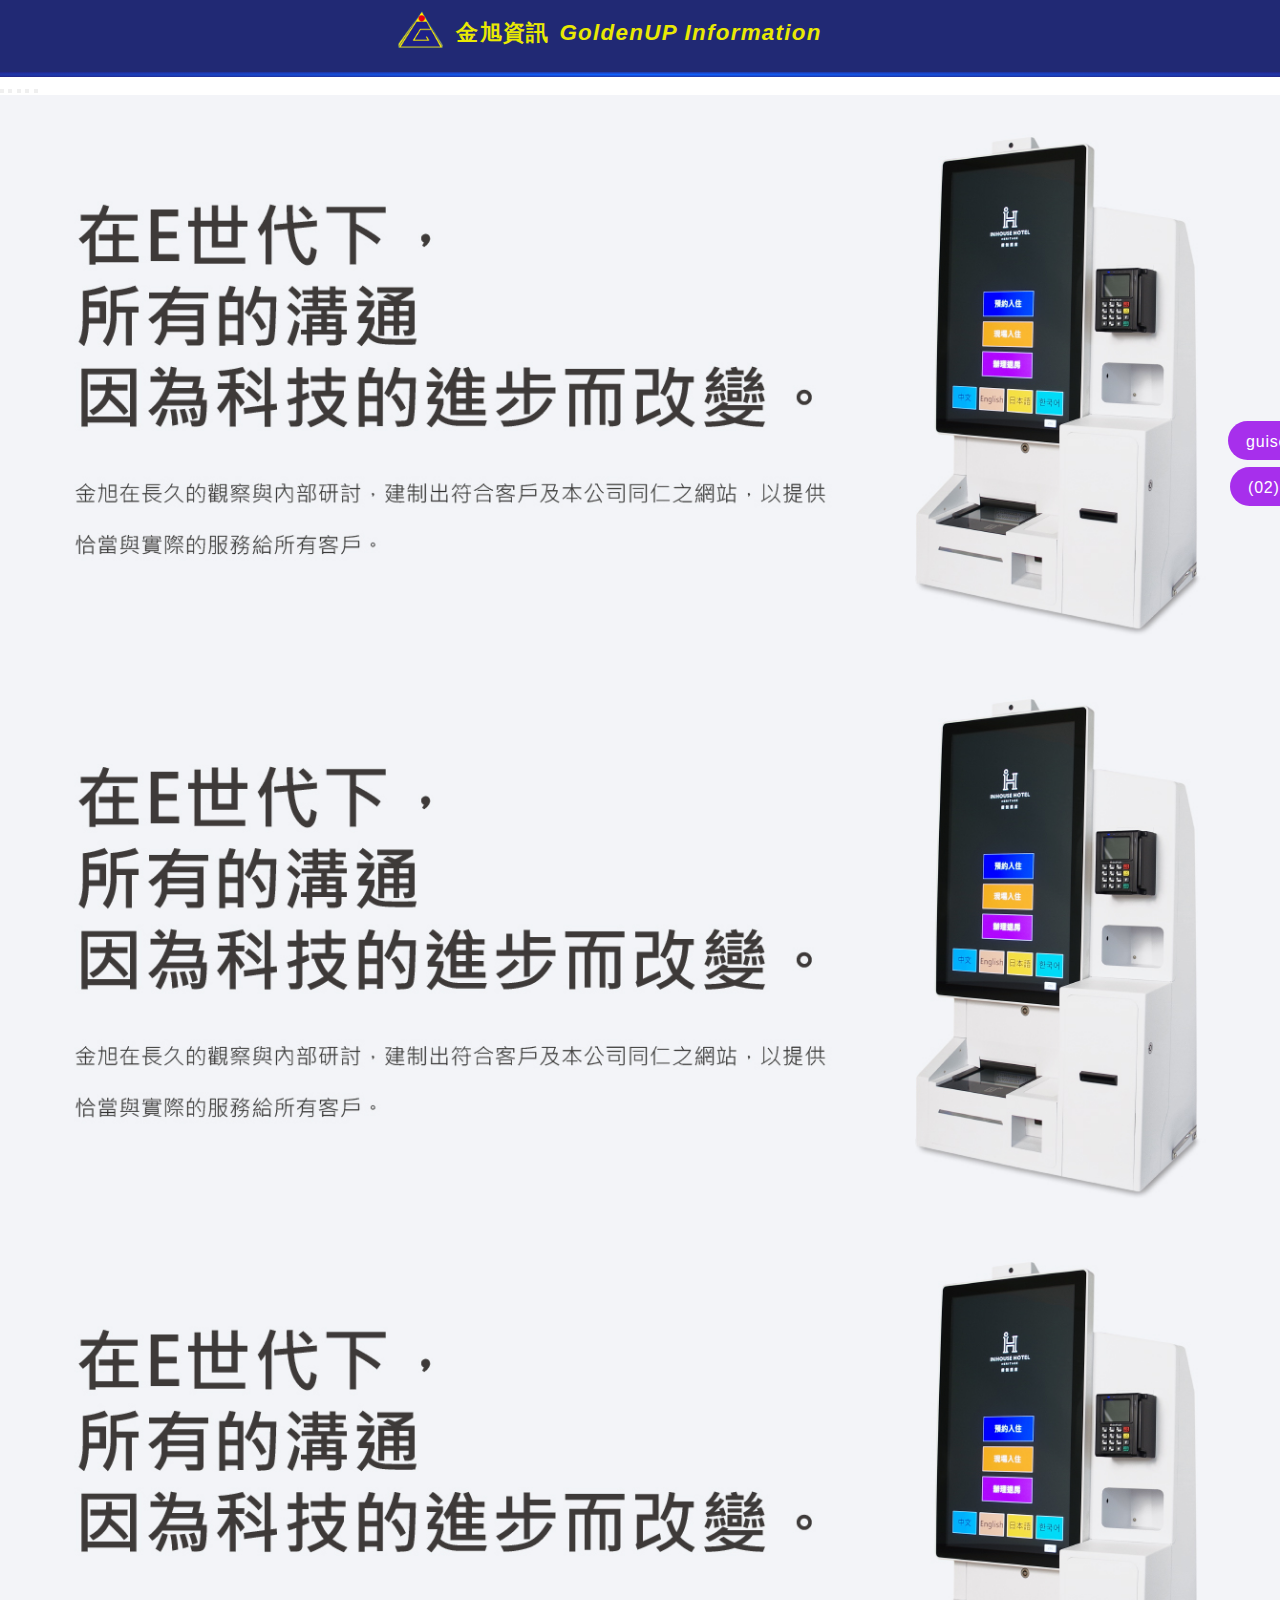
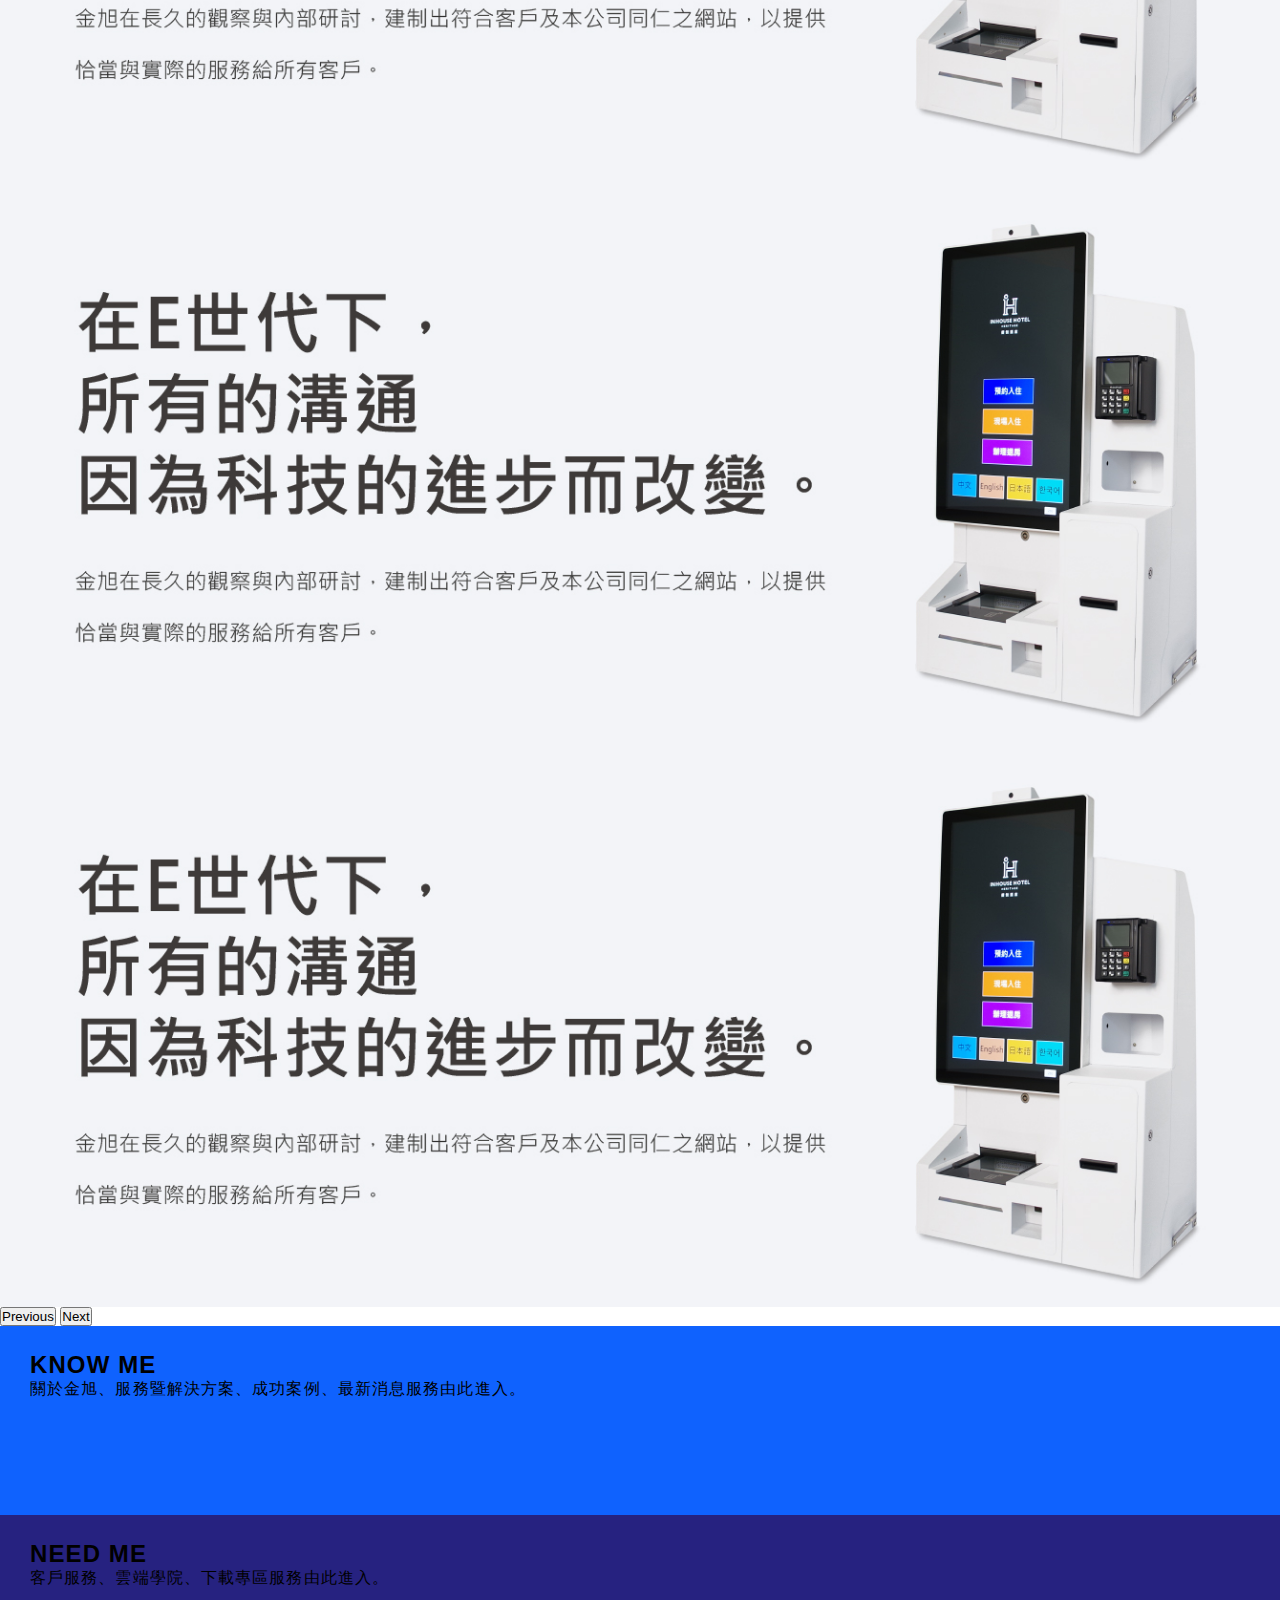
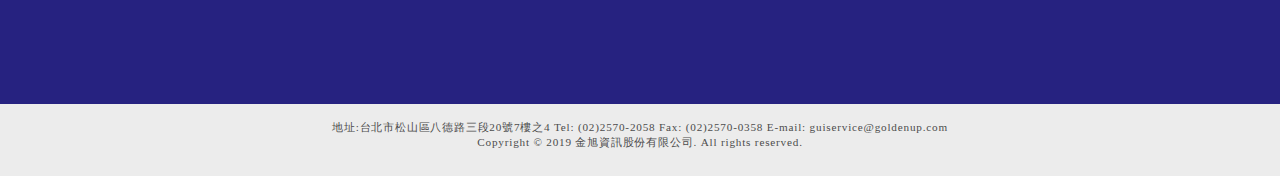
<file: index.html>
<!DOCTYPE html>
<html lang="zh-hant-tw">

<head>
  <meta charset="UTF-8">
  <meta name="viewport" content="width=device-width, initial-scale=1.0, shrink-to-fit=no">
  <meta name="keywords" content="金旭,金旭資訊">
  <meta name="description" content="金旭提供飯店前台後台,餐飲前台後台,產後護理之家,金旭資訊">
  <link rel="icon" href="./images/favicon.ico">
  <!-- Bootstrap CSS -->
  <link href="https://cdn.jsdelivr.net/npm/bootstrap@5.1.3/dist/css/bootstrap.min.css" rel="stylesheet"
    integrity="sha384-1BmE4kWBq78iYhFldvKuhfTAU6auU8tT94WrHftjDbrCEXSU1oBoqyl2QvZ6jIW3" crossorigin="anonymous">
  <!--  Font Awesome -->
  <link rel="stylesheet" href="https://pro.fontawesome.com/releases/v5.10.0/css/all.css"
    integrity="sha384-AYmEC3Yw5cVb3ZcuHtOA93w35dYTsvhLPVnYs9eStHfGJvOvKxVfELGroGkvsg+p" crossorigin="anonymous">

  <link rel="stylesheet" href="style.css">
  <title>金旭資訊股份有限公司</title>
</head>

<body>
 <!-----------------header------------------>
  <header>
    <a href="#" title="回首頁">
      <figure class="company_logo"><img src="./images/logo.png" alt="金旭資訊商標"></figure>
      <h1 class="company_text">金旭資訊<span>GoldenUP Information</span></h1>
    </a>
  </header>
  <div class="line"></div>
  <!-----------------aside------------------>
  <aside>
    <div id="company_bar_email"><a href="#">
        <i class="fas fa-envelope"></i>
        <p>guiservice@goldenup.com</p>
      </a>
    </div>

    <div id="company_bar_tel"><a href="#">
        <i class="fas fa-phone-alt"></i>
        <p>(02)2570-2058</p>
      </a>
    </div>
  </aside>
 <!------------------main------------------>
  <main>
    <div id="carouselExampleIndicators" class="carousel slide " data-bs-ride="carousel">
      <div class="carousel-indicators " >
        <button type="button" data-bs-target="#carouselExampleIndicators" data-bs-slide-to="0" class="active"
          aria-current="true" aria-label="Slide 1" ></button>
        <button type="button" data-bs-target="#carouselExampleIndicators" data-bs-slide-to="1"
          aria-label="Slide 2"></button>
        <button type="button" data-bs-target="#carouselExampleIndicators" data-bs-slide-to="2"
          aria-label="Slide 3"></button>
        <button type="button" data-bs-target="#carouselExampleIndicators" data-bs-slide-to="3"
          aria-label="Slide 4"></button>
        <button type="button" data-bs-target="#carouselExampleIndicators" data-bs-slide-to="4"
          aria-label="Slide 5"></button>
      </div>
      <div class="carousel-inner">
        <div class="carousel-item active">
          <picture>
            <source media="(min-width: 992px)" srcset="./images/news_1.jpg">
            <source media="(min-width: 768px)" srcset="./images/news_3_md.jpg">
            <source media="(max-width: 767px)" srcset="./images/news_2_md.jpg">
            <img src="./images/news_1.jpg" class="d-block img-object" alt="banner0">
          </picture>
        </div>

        <div class="carousel-item">
          <picture>
            <source media="(min-width: 992px)" srcset="./images/news_1.jpg">
            <source media="(min-width: 768px)" srcset="./images/news_3_md.jpg">
            <source media="(max-width: 575.98px)" srcset="./images/news_2_md.jpg">
            <img src="./images/news_1.jpg" class="d-block img-object" alt="banner1">
          </picture>
        </div>

        <div class="carousel-item">
          <picture>
            <source media="(min-width: 992px)" srcset="./images/news_1.jpg">
            <source media="(min-width: 768px)" srcset="./images/news_3_md.jpg">
            <source media="(max-width: 575.98px)" srcset="./images/news_2_md.jpg">
            <img src="./images/news_1.jpg" class="d-block img-object" alt="banner2">
          </picture>
        </div>

        <div class="carousel-item">
          <picture>
            <source media="(min-width: 992px)" srcset="./images/news_1.jpg">
            <source media="(min-width: 768px)" srcset="./images/news_3_md.jpg">
            <source media="(max-width: 575.98px)" srcset="./images/news_2_md.jpg">
            <img src="./images/news_1.jpg" class="d-block img-object" alt="banner3">
          </picture>
        </div>

        <div class="carousel-item">
          <picture>
            <source media="(min-width: 992px)" srcset="./images/news_1.jpg">
            <source media="(min-width: 768px)" srcset="./images/news_3_md.jpg">
            <source media="(max-width: 575.98px)" srcset="./images/news_2_md.jpg">
            <img src="./images/news_1.jpg" class="d-block img-object" alt="banner4">
          </picture>
        </div>
      </div>

      <button class="carousel-control-prev" type="button" data-bs-target="#carouselExampleIndicators"
        data-bs-slide="prev">
        <span class="carousel-control-prev-icon btn-secondary" aria-hidden="true"></span>
        <span class="visually-hidden">Previous</span>
      </button>
      <button class="carousel-control-next" type="button" data-bs-target="#carouselExampleIndicators"
        data-bs-slide="next">
        <span class="carousel-control-next-icon btn-secondary" aria-hidden="true"></span>
        <span class="visually-hidden">Next</span>
      </button>
    </div>
  </main>
  <!-------------------section----------------->
    <section class="container-fluid">
      <div class="row">
        <div class="demo demo-primary  col-12 col-md-12 col-lg-6">
            <h2 class="text-white ">KNOW ME</h2>
            <p class="text-white">關於金旭、服務暨解決方案、成功案例、最新消息服務由此進入。</p>
            <a href="#" title="關於金旭、服務暨解決方案、成功案例、最新消息服務由此進入。"></a>
        </div>
        <div class="demo demo-material-indigo mr-10 col-12 col-md-12 col-lg-6">
            <h2 class="text-white">NEED ME</h2>
            <p class="text-white">客戶服務、雲端學院、下載專區服務由此進入。</p>
            <a href="#" title="客戶服務、雲端學院、下載專區服務由此進入。"></a>
        </div>
      </div>
    </section>
   <!------------------footer----------------->
    <div class="container-fluid mx-0 px-0">
      <footer class="d-flex  justify-content-center demo demo-material-lightgrey" >地址:台北市松山區八德路三段20號7樓之4 Tel: (02)2570-2058 Fax: (02)2570-0358 E-mail: guiservice@goldenup.com<br>
        Copyright © 2019 金旭資訊股份有限公司. All rights reserved.</br>
    </footer>


    
    <!-- jQ原生碼 -->
    <script src="./script/jquery-3.6.0.min.js"></script>

    <!-- Option 1: Bootstrap Bundle with Popper -->
    <script src="https://cdn.jsdelivr.net/npm/bootstrap@5.1.3/dist/js/bootstrap.bundle.min.js"
      integrity="sha384-ka7Sk0Gln4gmtz2MlQnikT1wXgYsOg+OMhuP+IlRH9sENBO0LRn5q+8nbTov4+1p"
      crossorigin="anonymous"></script>

    <!-- 自訂的jQ -->
    <script src="./script/myscript.js"></script>

</body>

</html>
</file>
<file: style.css>
@charset "UTF-8";
@import url("https://fonts.googleapis.com/css2?family=Montserrat&display=swap");

@font-face {
    font-family: 'Roboto', sans-serif;
    src        : url(./webfont/Bayon-Regular.ttf);

    font-family: 'Karma', serif;
    src        : url(./webfont/Karma-SemiBold.ttf)
}

/* 在google fonts網頁，選取字型100、400、700，點選import複製連結，再CSS下方font-family:"Noto Sans TC"寫入 */


/* -------------統一------------- */
* {
    margin                  : 0;
    padding                 : 0;
    box-sizing              : border-box;
    /* 不要加邊框(border)與內距(padding) */
    -webkit-box-sizing      : border-box;
    -moz-box-sizing         : border-box;
    -webkit-text-size-adjust: 100%;
}

body {
    font-family: "Noto Sans TC", Arial, Helvetica, "黑體-繁", "Heiti TC",
        "微軟正黑體", "Microsoft JhengHei", 'Roboto', 'Karma', sans-serif;
}

/* "Noto Sans TC"goole fonts 思源黑體要排在第一順位，黑體才不會壞掉。 */

img {
    display: block;
    width  : 100%;
}

a {
    text-decoration: none;
}

/* ---------------header---------------- */
header {
    position       : relative;
    display        : flex;
    justify-content: center;
}

.line {
    background-image: radial-gradient(#0f62fe 0%, #262280 100%);
    height          : .5vh;
    width           : 100%;
}


.company_logo {
    position: absolute;
    display : inline-block;
}

.company_text {
    padding-top   : 15px;
    letter-spacing: 0.08rem;
    /* 字體的間距 */
    font-family   : 'Roboto', sans-serif;
    color         : rgb(233, 233, 3);
    /* nowrap對待空白字元的方式跟 normal 一樣，且會強制不換行。 */
}

.company_text span {
    font-style  : italic;
    padding-left: 10px;
}


@media (max-width: 767px) {
    header {
        background: rgb(33, 41, 116);
    }

    .company_logo {
        width      : 38px;
        padding-top: 8px;
    }

    .company_text {
        padding-top : 15px;
        font-size   : 1.1rem;
        padding-left: 48px;
        /* logo與文字之間 */
    }
}

/* 平板 */
@media (min-width: 768px) {
    header {
        background: rgb(33, 41, 116);
    }

    .company_logo {
        width      : 43px;
        padding-top: 11px;
        margin     : 0 0 0 -60px;
    }

    .company_text {
        padding-top  : 17px;
        font-size    : 1.4rem;
        padding-right: 0px;
        /* logo與文字之間 */
    }
}

/* 桌機版 */
@media (min-width: 992px) {
    header {
        height    : 8vh;
        background: rgb(33, 41, 116);
    }

    .company_text {
        margin       : 0 0 0 -60px;
        padding-left : 58px;
        padding-right: 0px;
    }

    .company_logo {
        width      : 45px;
        padding-top: 11px;

    }
}

/* ---------------aside---------------- */
aside {
    position      : absolute;
    /* 浮動視窗 */
    z-index       : 9999;
    letter-spacing: .05rem;
}

#company_bar_email {
    position          : fixed;
    background-color  : rgb(167, 47, 236);
    height            : 39px;
    border-radius     : 22px 0 0 22px;
    -webkit-transform : translate3d(219px, 0, 0);
    -moz-transform    : translate3d(219px, 0, 0);
    -o-transform      : translate3d(219px, 0, 0);
    -ms-transform     : translate3d(219px, 0, 0);
    transform         : translate3d(219px, 0, 0);
    -webkit-transition: -webkit-transform 0.3s ease-in-out;
    -moz-transition   : -moz-transform 0.3s ease-in-out;
    -o-transition     : -o-transform 0.3s ease-in-out;
    -ms-transition    : -ms-transform 0.3s ease-in-out;
    transition        : transform 0.3s ease-in-out;
}

#company_bar_email p,
#company_bar_tel p {
    display: inline-block;
    color  : #fff;
}

#company_bar_tel {
    position          : fixed;
    background-color  : rgb(167, 47, 236);
    height            : 39px;
    border-radius     : 22px 0 0 22px;
    width             : 200px;
    -webkit-transform : translate3d(150px, 0, 0);
    -moz-transform    : translate3d(150px, 0, 0);
    -o-transform      : translate3d(150px, 0, 0);
    -ms-transform     : translate3d(150px, 0, 0);
    transform         : translate3d(150px, 0, 0);
    -webkit-transition: -webkit-transform 0.3s ease-in-out;
    -moz-transition   : -moz-transform 0.3s ease-in-out;
    -o-transition     : -o-transform 0.3s ease-in-out;
    -ms-transition    : -ms-transform 0.3s ease-in-out;
    transition        : transform 0.3s ease-in-out;
}

#company_bar_email:hover {
    -webkit-transform: translate3d(0, 0, 0);
    -moz-transform   : translate3d(0, 0, 0);
    -o-transform     : translate3d(0, 0, 0);
    -ms-transform    : translate3d(0, 0, 0);
    transform        : translate3d(0, 0, 0);
}

#company_bar_tel:hover {
    -webkit-transform: translate3d(0, 0, 0);
    -moz-transform   : translate3d(0, 0, 0);
    -o-transform     : translate3d(0, 0, 0);
    -ms-transform    : translate3d(0, 0, 0);
    transform        : translate3d(0, 0, 0);
}

i,
i::before,
i::after {
    margin-right: 10px;
    margin-left : 8px;
    font-size   : 19px;
    line-height : 2.1;
    color       : rgb(243, 243, 243);
}

/* 手機版 */
@media (max-width: 575.98px) {
    #company_bar_email {
        width: 280px;
        right: -9px;
        top  : 70px;
    }

    #company_bar_tel {
        width: 211px;
        right: -9px;
        top  : 116px;
    }
}

/* 手機版 */
@media (max-width: 736px) {
    #company_bar_email {
        width: 280px;
        right: -9px;
        top  : 70px;
    }

    #company_bar_tel {
        width: 211px;
        right: -9px;
        top  : 116px;
    }
}


/* 平板 */
@media (min-width: 768px) {
    #company_bar_email {
        width: 342px;
        right: -67px;
        top  : 245px;
    }

    #company_bar_tel {
        width: 274px;
        right: -67px;
        top  : 294px;
    }

}

/* 桌機版 */
@media (min-width: 992px) {
    #company_bar_email {
        width: 271px;
        right: 0px;
        top  : 421px;
    }

    #company_bar_tel {
        width: 200px;
        right: 0px;
        top  : 467px;
    }
}

/* ------------------main----------------- */
.img-object {
    object-fit: cover;
    width     : 100%;
    height    : calc(100vh - 37.5vh)
}

.carousel-control-prev-icon,
.carousel-control-next-icon {
    border-radius: 6px
}

/* 手機版 */
@media (max-width: 767px) {
    .carousel-inner {
        width: 100%;
    }
}

/* -----------------section--------------- */
.demo-primary {
    font-family     : 'Roboto', sans-serif;
    background-color: #0f62fe;
    height          : 21vh;
    letter-spacing  : 1.1px;
    padding-right   : 60px;
    padding-top     : 25px;
}

.demo-material-indigo {
    font-family     : 'Roboto', sans-serif;
    background-color: #262280;
    height          : 21vh;
    letter-spacing  : 1.1px;
    padding-right   : 60px;
    padding-top     : 25px;
}

.text-white {
    padding-left: 30px;
}

/* ----------------footer--------------- */
footer {

    font-family     : "微軟正黑體";
    padding         : 16px;
    font-size       : .7rem;
    font-style      : normal;
    letter-spacing  : .05rem;
    text-align      : center;
    background-color: #ececec;
    color           : #4D4D4D;
}

/* 手機版 */
@media (max-width: 575.98px) {
    footer {
        padding: 8px;
    }
}


/* 桌機版 */
@media (min-width: 992px) {
    footer {
        height: 8vh;
    }
}

/* -----------服務暨解決方案---------- */
/* ----------------nav---------------- */
nav {
    width         : 100%;
    font-family   : 'Karma', serif;
    letter-spacing: .114em;
}

nav span {
    background-color: #3399FE;
    width           : 100%;
    height          : 28px;
    display         : flex;
    flex-direction  : row;
    align-items     : center;
    padding-left    : 10px;
    font-size       : .8rem;
    cursor          : pointer;
    box-shadow      : 0 2px 5px 0 rgba(0, 0, 0, 0.26);
}

.nav_1 {
    display         : flex;
    justify-content : center;
    list-style-type : none;
    text-align      : center;
    background-color: rgb(33, 41, 116);
    font-weight     : bold;
    line-height     : 2;
    font-size       : 1.3em;
}


.nav_1 a {
    color: rgba(255, 255, 255, 0.9);
}



.nav_1_2 {
    background-color: #02014e;
}

.nav_2 {
    display        : flex;
    flex-direction : row;
    justify-content: center;
    background     : #bebebe;
    height         : 77px;
    list-style-type: none;
    font-size      : 1.6em;
    box-shadow     : 0 2px 5px 0 rgba(0, 0, 0, 0.26);
}

nav button {
    border          : none;
    border-left     : solid 1px #999;
    box-shadow      : 1px 0px 0px #999;
    background-color: #E4E7EC;
    cursor          : pointer;
    font-size       : 1rem;
    line-height     : 1.4;
    letter-spacing  : .114em;
}



.nav_2_1 {
    border-bottom: solid 4px rgb(46, 0, 115)
}



/* 手機版 */
@media (max-width: 575.98px) {
    .nav_1 {
        line-height: 1.5;
        font-size  : 1.1em;
    }

    .nav_1 li {
        padding: 10px 19px 10px 19px;
    }

    nav button {
        padding: 17px 19px;
    }
}

/* 平板 */
@media (min-width: 768px) {
    .nav_1 li {
        padding: 10px 25px 5px 25px;
    }

    nav button {
        padding: 15px 30px 17px 30px;
    }
    .nav_1 li:hover {
        background-color: #1411a7;
    }
    .nav_2 button:hover {
        border-bottom   : solid 4px rgb(15, 98, 254)
    }
}

/* 桌機版 */
@media (min-width: 992px) {
    .nav_1 li {
        padding: 10px 25px 5px 25px;
    }

    nav button {
        padding: 15px 30px 17px 30px;
    }
    .nav_1 li:hover {
        background-color: #FFFFFF;
        color           : #4C2A71;
        position        : relative;
        background-color: #1411a7;
    }
    .nav_2 button:hover {
        background-color: #FFFFFF;
        color           : #4C2A71;
        position        : relative;
        border-bottom   : solid 4px rgb(15, 98, 254)
    }
}


/* --------------gotop------------- */
#gotop {
    position        : fixed;
    width           : 43px;
    /* height       : 60px; */
    background-color: rgba(68, 68, 68, 0.4);
    bottom          : 82px;
    right           : 30px;
    cursor          : pointer;
    border-radius   : 2px;
}


/* tab */
#tabs {
    background-color: white;
}

.ui-widget-content,
.ui-tabs {
    padding: 0;
    border : none;
}


/* <!-----------手風琴-----------> */
.heading-primary {
    font-size : 2em;
    padding   : 2em;
    text-align: center;
}

.accordion dl,
.accordion-list {
    border: 1px solid #ddd;
}

.accordion dl:after,
.accordion-list:after {
    content         : "";
    display         : block;
    height          : 1em;
    width           : 100%;
    background-color: #050258;
}


.accordion dd,
.accordion__panel {
    background-color: #eee;
    font-size       : 1em;
    line-height     : 1.5em;
}



.accordion p {
    padding: 1em 2em 1em 2em;
}

.accordion {
    position        : relative;
    background-color: #eee;
}

.container {
    font-family: 'Karma', serif;
    max-width: 960px;
    margin   : 0 auto;
    padding: 0;
}

.accordionTitle,
.accordion__Heading {
    background-color   : rgb(18, 25, 90);
    /* text-align      : center; */
    font-weight        : 700;
    padding            : 2em;
    display            : block;
    text-decoration    : none;
    color              : #fff;
    transition         : background-color 0.5s ease-in-out;
    border-bottom      : 1px solid #4c30bb;
}

.accordionTitle:before,
.accordion__Heading:before {
    /* content          : "◀"; */
    /* font-size        : 1.0em; */
    content          : "+";
    font-size        : 1.5em;
    /* line-height   : 0.5em; */
    float            : right;
    /* float         : left; */
    transition       : transform 0.3s ease-in-out;
}

.accordionTitle:active,
.accordion__Heading:active {
    background-color: #4500f5;
}

.accordionTitleActive,
.accordionTitle.is-expanded {
    background-color: #2800c9;
}

.accordionTitleActive:before,
.accordionTitle.is-expanded:before {
    transform: rotate(-225deg);
}

.accordionItem {
    height    : auto;
    overflow  : hidden;
    max-height: 50em;
    transition: max-height 1s;
}

@media screen and (min-width: 48em) {
    .accordionItem {
        transition: max-height 0.5s;
    }
}

.accordionItem.is-collapsed {
    max-height: 0;
}

.no-js .accordionItem.is-collapsed {
    max-height: auto;
}

.animateIn {
    -webkit-animation: accordionIn 0.45s normal ease-in-out both 1;
    animation        : accordionIn 0.45s normal ease-in-out both 1;
}

.animateOut {
    -webkit-animation: accordionOut 0.45s alternate ease-in-out both 1;
    animation        : accordionOut 0.45s alternate ease-in-out both 1;
}

@-webkit-keyframes accordionIn {
    0% {
        opacity         : 0;
        transform       : scale(0.9) rotateX(-60deg);
        transform-origin: 50% 0;
    }

    100% {
        opacity  : 1;
        transform: scale(1);
    }
}

@keyframes accordionIn {
    0% {
        opacity         : 0;
        transform       : scale(0.9) rotateX(-60deg);
        transform-origin: 50% 0;
    }

    100% {
        opacity  : 1;
        transform: scale(1);
    }
}

@-webkit-keyframes accordionOut {
    0% {
        opacity  : 1;
        transform: scale(1);
    }

    100% {
        opacity  : 0;
        transform: scale(0.9) rotateX(-60deg);
    }
}

@keyframes accordionOut {
    0% {
        opacity  : 1;
        transform: scale(1);
    }

    100% {
        opacity  : 0;
        transform: scale(0.9) rotateX(-60deg);
    }
}


iframe {
    display : block;
    margin  : 0 auto 30px auto;
    overflow: hidden;
}

dt {
    /* 多行省略語法 */
    overflow          : hidden;
    text-align        : justify;
    text-overflow     : ellipsis;
    display           : -webkit-box;
    -webkit-box-orient: vertical;
    -webkit-line-clamp: 6;
}

/* 手機版 */
@media (max-width: 575.98px) {
    iframe {
        width     : 84%;
        height    : 0%;
        text-align: justify;
    }

    .accordionTitle:active,
    .accordion__Heading:active {
        background-color: #4500f5;
    }
}

/* 平板 */
@media (min-width: 768px) {
    iframe {
        width : 90%;
        height: 459px;
    }
}
</file>
